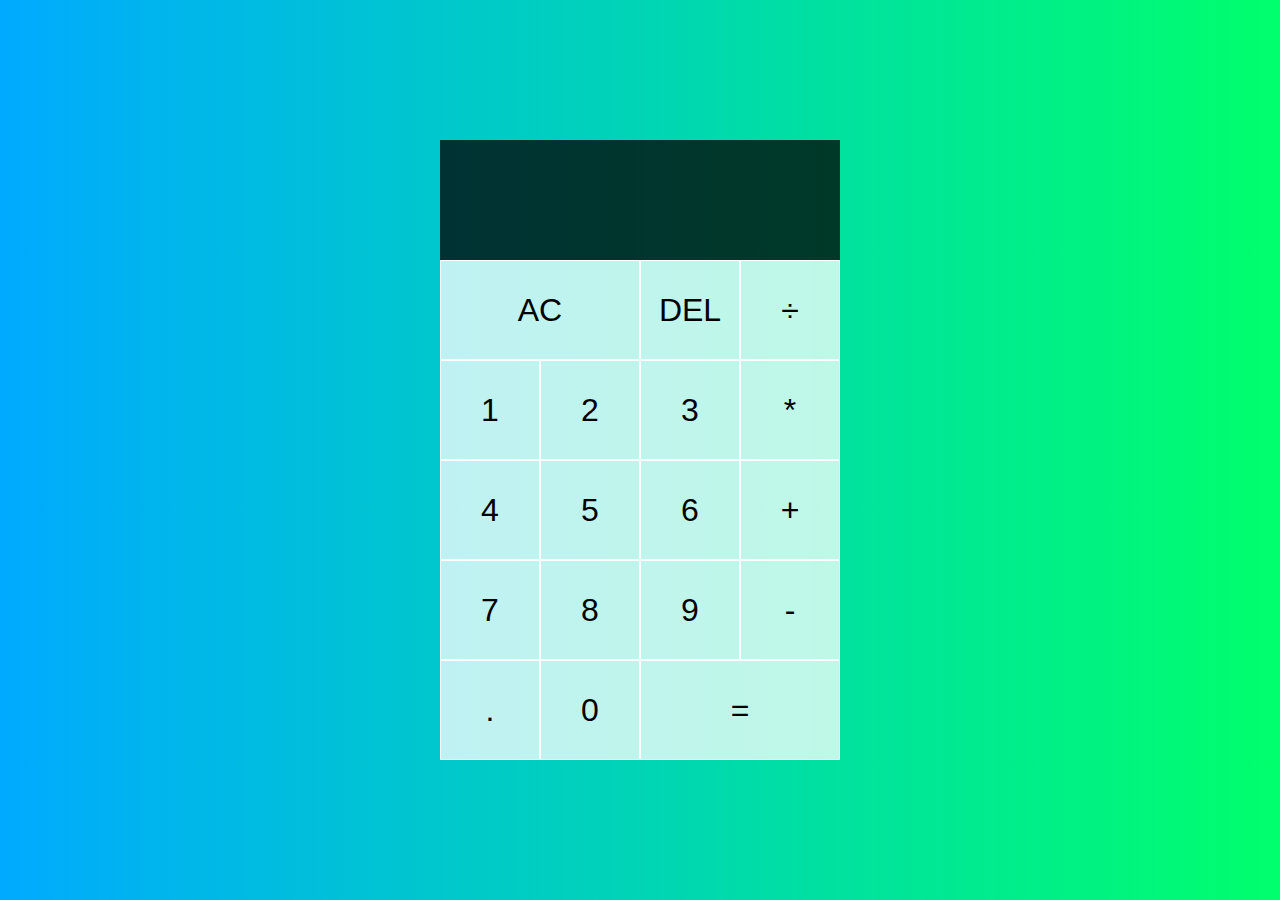
<file: App/index.html>
<!DOCTYPE html>
<html lang="en">
<head>
    <meta charset="UTF-8">
    <meta http-equiv="X-UA-Compatible" content="IE=edge">
    <meta name="viewport" content="width=device-width, initial-scale=1.0">
    <title>Calculator</title>
    <link href = "styles.css" rel="stylesheet">
    <script src = "javascript.js" defer></script>
</head>
<body>
    <div class = "calculator_grid">
        <div class = "output">
            <div data-previous-operand class = "previous-operand"></div>
            <div data-current-operand class = "current-operand"></div>
        </div> 
    <button data-all-clear class = "span-two">AC</button>
    <button data-delete>DEL</button>
    <button data-operation>÷</button> 
    <button data-number>1</button>
    <button data-number>2</button>
    <button data-number>3</button>
    <button data-operation>*</button>
    <button data-number>4</button>
    <button data-number>5</button>
    <button data-number>6</button>
    <button data-operation>+</button>
    <button data-number>7</button>
    <button data-number>8</button>
    <button data-number>9</button>
    <button data-operation>-</button>
    <button data-number>.</button>
    <button data-number>0</button>
    <button data-equals class = "span-two">=</button>
</div>  
</body>
</html>
</file>
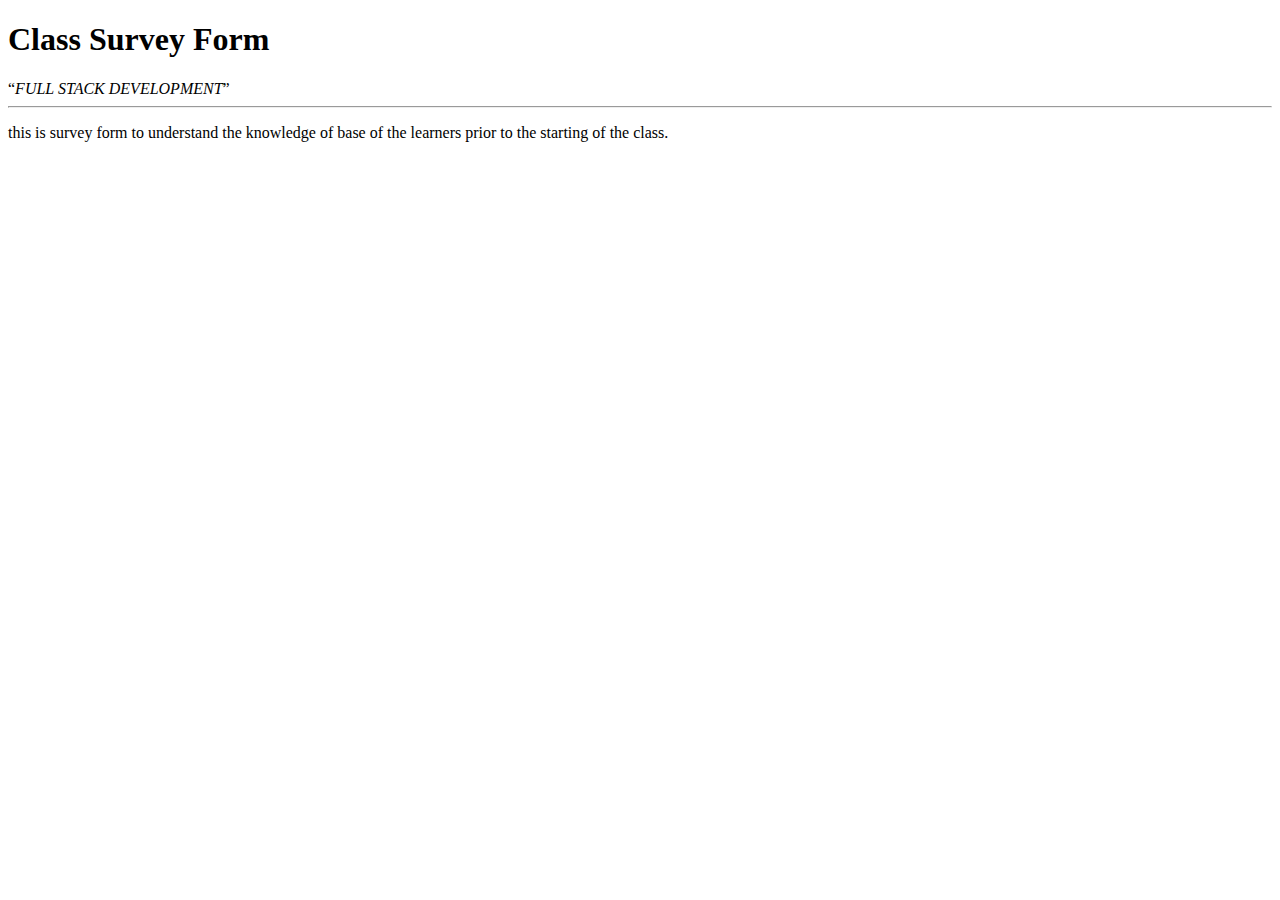
<file: html/index.html>
<!DOCTYPE html>
<html>
    <head>
        <title>
            Survey Form
        </title>
    </head>
    <body>
        <h1>Class Survey Form</h1>
        <div>
            <q><i>FULL STACK DEVELOPMENT</i></q>
        </div>
        <hr>
        <p>this is survey form to understand the knowledge of base of the learners prior to the starting of the class. </p>
        
    </body>

</html>
</file>
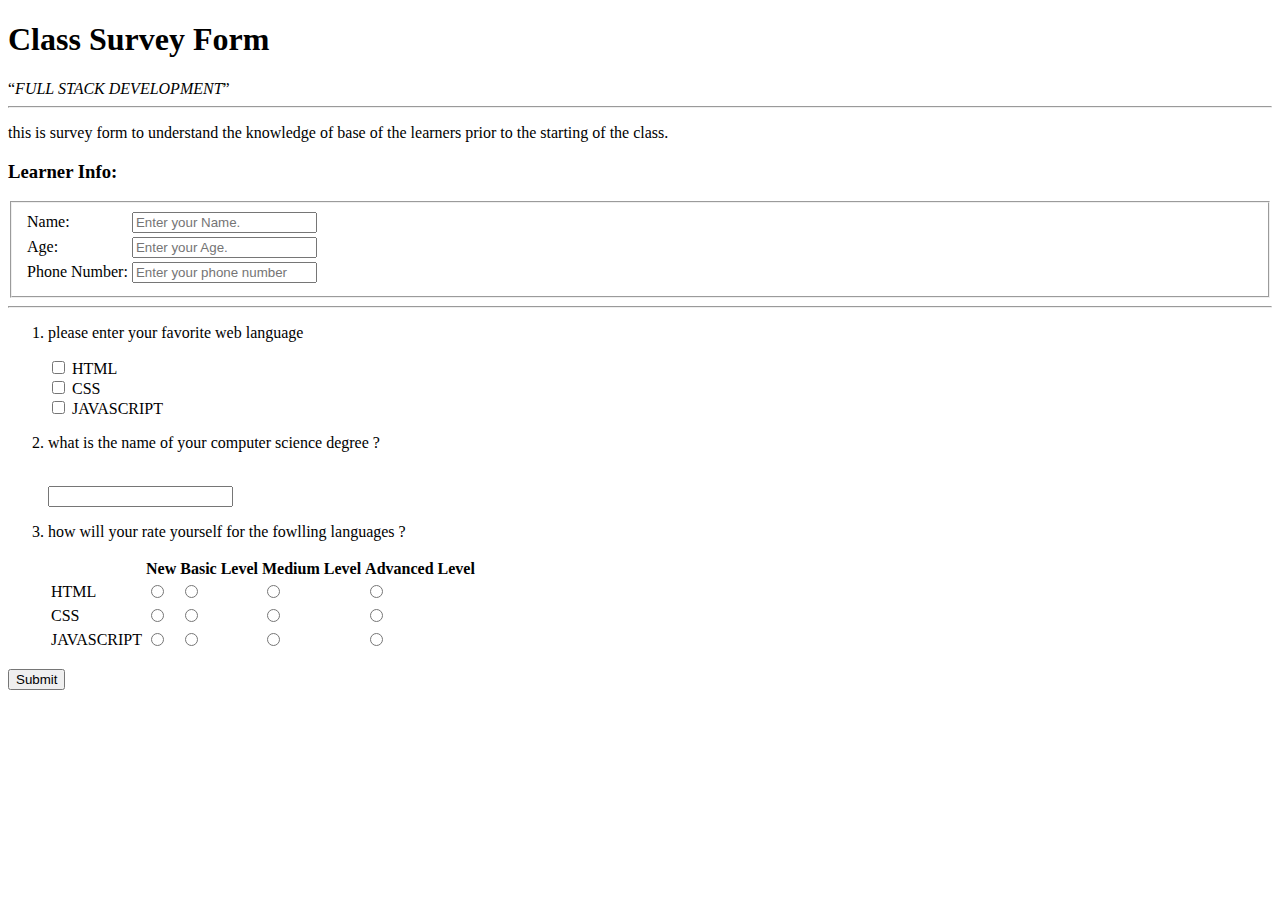
<file: PracticeProblem Library/index.html>
<!DOCTYPE html>
<html>
    <head>
        <title>
            Survey Form
        </title>
    </head>
    <body>
        <h1>Class Survey Form</h1>
        <div>
            <q><i>FULL STACK DEVELOPMENT</i></q>
        </div>
        <hr>
        <p>this is survey form to understand the knowledge 
            of base of the learners prior to the starting 
            of the class. </p>
        <form action="/" method="get">
            <h3>Learner Info:</h3>
            <div>
                <fieldset>
                    <table>
                        <tr>
                            <td>
                                <label for ="fname">
                                    Name:
                                </label>
                            </td>
                            <td>
                                <input type="text" placeholder="Enter your Name.">
                            </td>
                        </tr>
                        <tr>
                            <td>
                                <label for ="age">Age:</label>
                            </td>
                            <td>
                                <input type="number"
                                placeholder="Enter your Age.">
                            </td>
                        </tr>
                        <tr>
                            <td>
                                <laber for = "pno">
                                    Phone Number:
                                </laber>
                            </td>
                            <td>
                                <input type="number" 
                                placeholder="Enter your phone number">
                            </td>
                        </tr>
                    </table>
                </fieldset>
            </div>
            <hr>
            <ol>
                <li>
                    <p>please enter your favorite web language</p>
                    <div>
                        <input type="checkbox" id="html" value="HTML">
                        <label for="html">HTML</label>
                        <br>
                        <input type="checkbox" id="css" value="CSS">
                        <label for="css">CSS</label>
                        <br>
                        <input type="checkbox" id="javascript" value="JAVASCRIPT">
                        <label for="javascript">JAVASCRIPT</label>
                    </div>
                </li>
                <li>
                <p>what is the name of your computer science degree ?</p>
                <br>
                <input type="text" id="college">
                </li>
                <li>
                    <p>how will your rate yourself for the fowlling languages ?</p>
                        <table>
                            <tr>
                                <th></th>
                               <th>New</th>
                               <th>Basic Level</th>
                               <th>Medium Level</th>
                               <th>Advanced Level</th>
                            </tr>
                            <tr>
                                <td>HTML</td>
                                <td><input type="radio" name="new_html" value="new_html"></td>
                                <td><input type="radio" name="basic_html" value="basic_html"></td>
                                <td><input type="radio" name="medium_html"value="medium_html"></td>
                                <td><input type="radio" name="advanced_html" value="advanced-html"></td>
                            </tr>
                            <tr>
                                <td>CSS</td>
                                <td><input type="radio" name="new_css" value="new_css"></td>
                                <td><input type="radio" name="basic_css" value="basic_css"></td>
                                <td><input type="radio" name="medium_css"value="medium_css"></td>
                                <td><input type="radio" name="advanced_css" value="advanced-css"></td>
                            </tr>
                            <tr>
                                <td>JAVASCRIPT</td>
                                <td><input type="radio" name="new_js" value="new_js"></td>
                                <td><input type="radio" name="basic_js" value="basic_js"></td>
                                <td><input type="radio" name="medium_js"value="medium_js"></td>
                                <td><input type="radio" name="advanced_js" value="advanced-js"></td>
                            </tr>
                     </table>
                </li>
            </ol>
            <button type="submit" form="form1" value="SUBMIT">Submit</button>

        </form>
    </body>

</html>
</file>
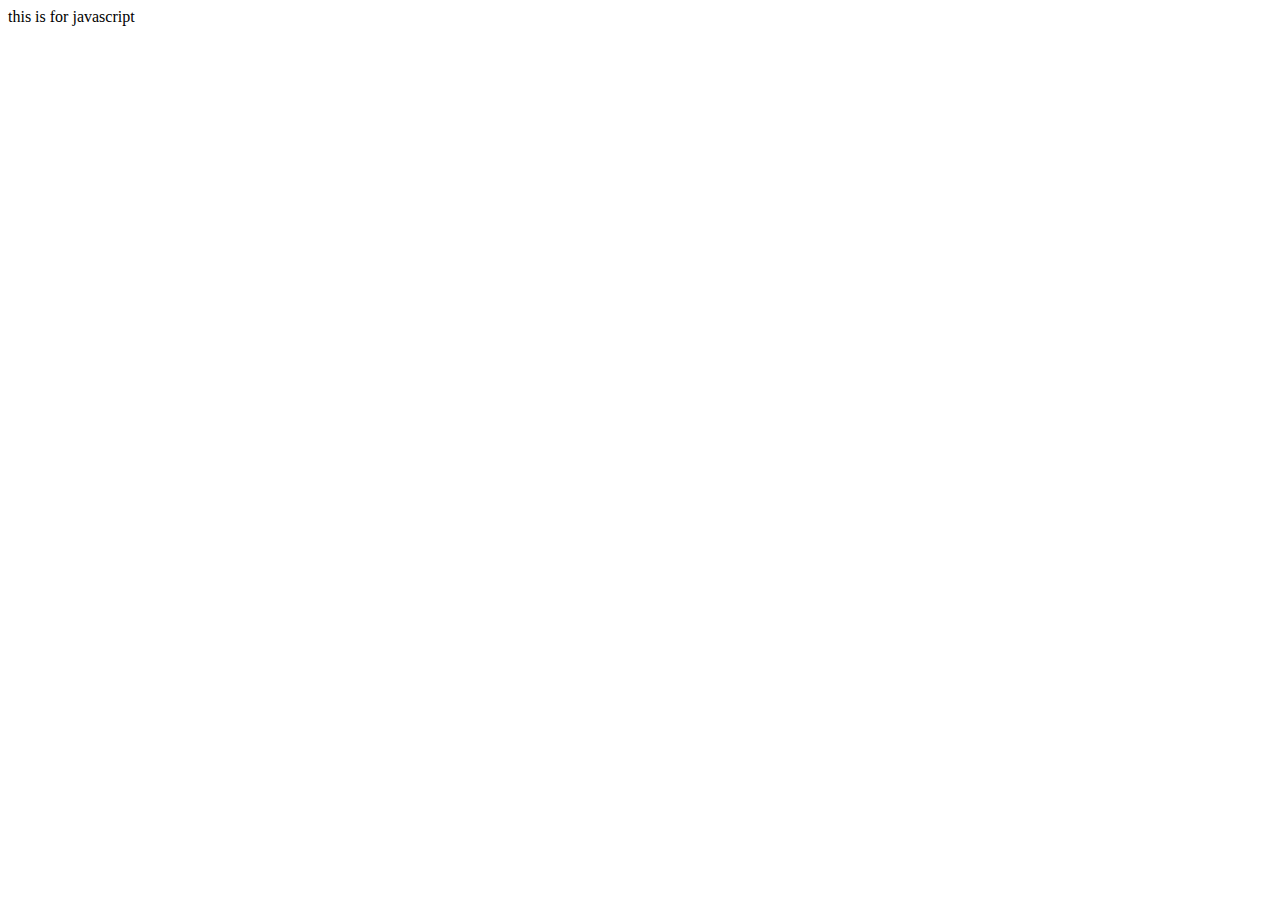
<file: JULY/8-7-22/home.html>
<html>
    <head>
    
         <!--Link js file.-->
         <!--src - Source-->
        <script type="text/javascript" src="node-server.js"></script>
    <!--<script type="text/javascript" src="comparisionoperators.js"></script>-->
    </head>
            
            <body>
                this is for javascript
            </body>
    </html>
</file>
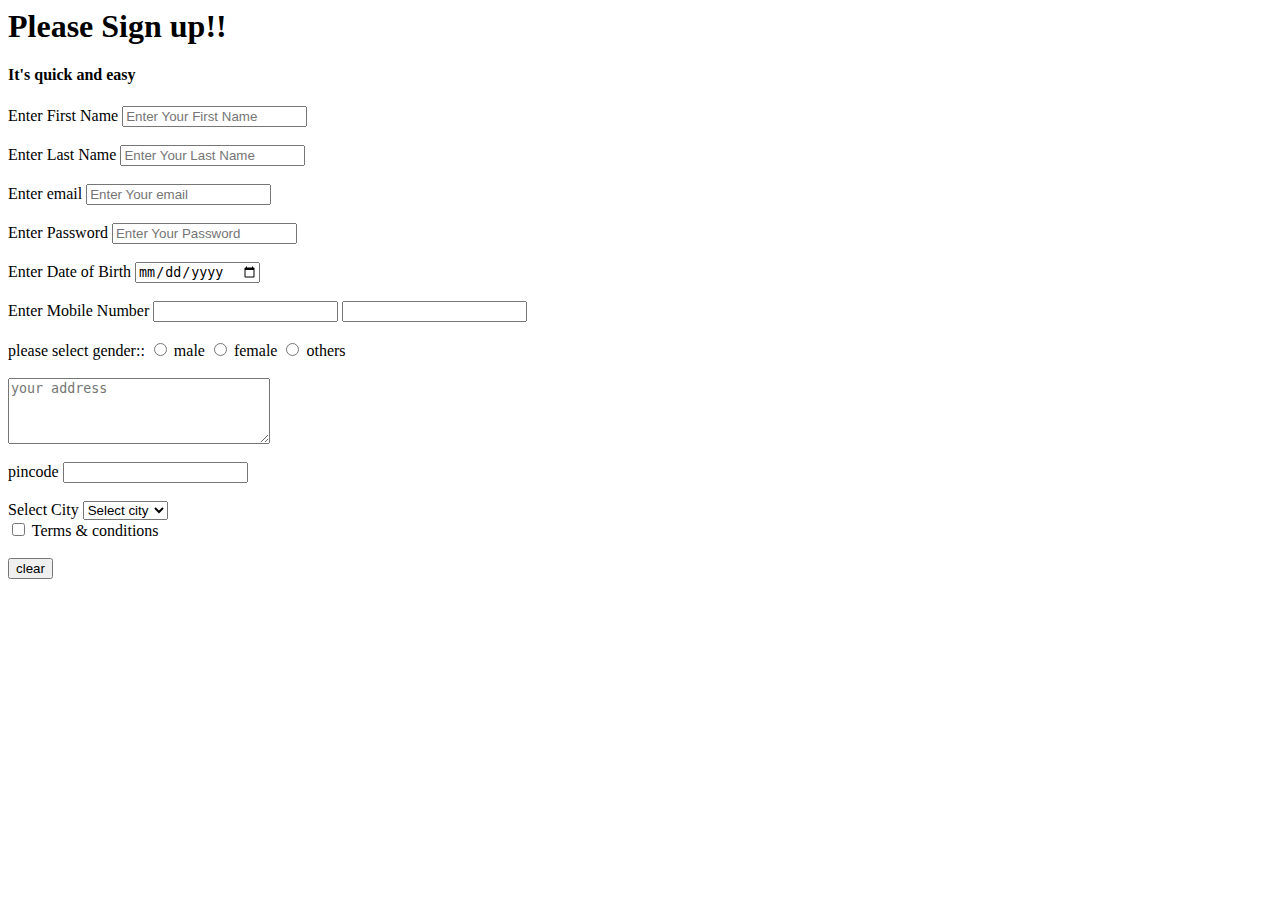
<file: OCTOBER/17-10-22/signup.html>
<!-- Every html file starts with html and end with html tags -->
<html>

<!-- to provide information about application includes external resources(js,css). -->
    <head>
        <title>

        </title>
    </head>

    <!-- Includes your visible part of web page. -->
    <body>
        <!-- h1[Largest], h2, h3, h4, h5, h6[Smallest]-->
        <h1>Please Sign up!!</h1>
        <h4>It's quick and easy</h4>

        <!-- create form and controls inside form. -->
        <!-- A container contains from controls. -->
        <form>

            <!-- self closeing tags -->
            <!-- Attribute =>[name = "value"] -->
            <label for = "fname">Enter First Name</label>
            <input type="text" name="fname" placeholder="Enter Your First Name"/>
            <br><br>
            <label for = "fname">Enter Last Name</label>
            <input type="text" name="fname" placeholder="Enter Your Last Name"/>
            <br />
            <br />
            <label for="email">Enter email</label>
            <input type="email" name = "enter" placeholder="Enter Your email">
            <br><br>
            <label for="password">Enter Password</label>
            <input type="password" name="Password" placeholder="Enter Your Password">
            <br>
            <br/>
            <label for="dob">Enter Date of Birth</label>
            <input type="date" name="dob">
            <br />
            <br/>
            <label for="mobile">Enter Mobile Number</label>
            <input type="text">
            <input type="number" name="mobile" >
            <br />
            <br />
            <label for="gender">please select gender::</label>
            <input type="radio" name="gender">
            <label for="gender">male</label>
            <input type="radio" name="gender">
            <label for="gender">female</label>
            <input type="radio" name="gender">
            <label for="gender">others</label>
            <br><br>
            <!-- textarea:multiline text -->
            <label for="address"></label>
            <textarea name="address" placeholder="your address" id="" cols="30" rows="4"></textarea>
            <br><br>
            <label for="pincode">pincode</label>
            <input type="text" name="pincode">
            <br>
            <br>
            <label for="city">Select City</label>
            <select name="city">
                <option value="-1">Select city</option>
                <option value="0">Vizag</option>
                <option value="1">mumbai</option>
                <option value="2">banglore</option>
                <option value="3">pune</option>
                <option value="4">hyderabad</option>
            </select>
            <br>
            <input type="checkbox" name="terms and conditions">
            <label for="terms and conditons">Terms & conditions</label>
            <br>

            <!-- Buttons -->
            <br />
            <!-- <input type="submit" name="sign up"> -->
            <!-- <input type="button" name="save" value="sign up"> -->
            <button type="reset">clear</button>

        </form>
    </body>
</html>
</file>
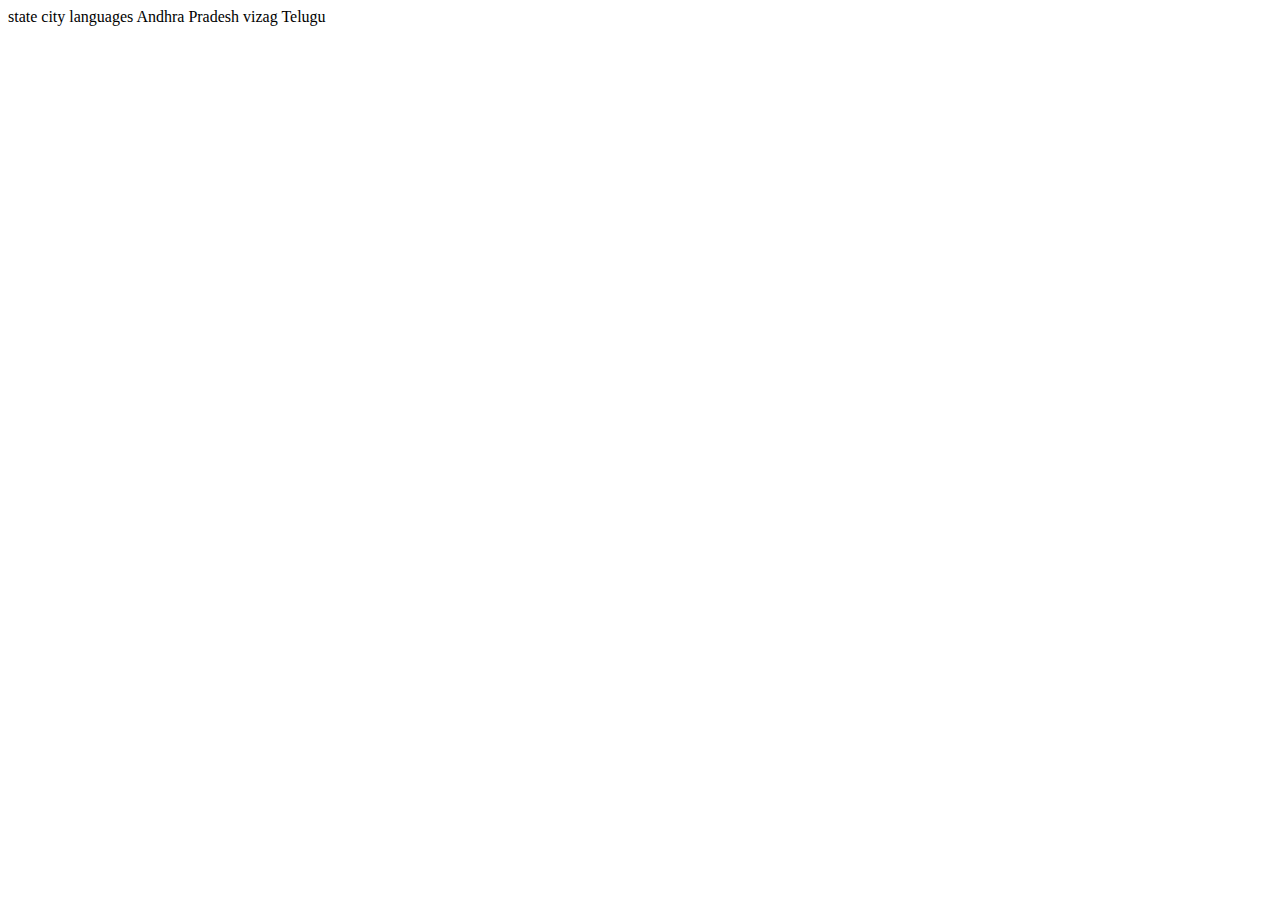
<file: OCTOBER/19-10-22/table.html>
<html>
    <head>

    </head>
    <body>

    <!-- Table:to create table -->
    <!--  -->
    <tb>
        <tr>
            <th>state</th>
            <th>city</th>
            <th>languages</th>

            <td>Andhra Pradesh</td>
            <td>vizag</td>
            <td>Telugu</td>
        </tr>
        <tr>
             
        </tr>
    </tb>
    </body>
</html>
</file>
<file: App/styles.css>
*, *::before , *::after{
    box-sizing: border-box;
    font-family: Gotham Rounded,sans-serif;
    font-weight: normal;
}
body{
    padding:0;
    margin:0;
    background: linear-gradient(to right, #00AAFF, #00ff6C);
}
.calculator_grid{
    display:grid;
    justify-content: center;
    align-content: center;
    min-height: 100vh;
    grid-template-columns: repeat(4,100px);
    grid-template-rows: minmax(120px,auto)repeat(5,100px);
}
.calculator_grid > button {
    cursor: pointer;
    font-size: 2rem;
    border: 1px solid white;
    outline: none;
    background-color: rgba(255, 255, 255, .75);
}
.calculator_grid > button:hover{
    background-color: rgba(255, 255, 255, .9);
}
.span-two{
    grid-column: span 2;
}
.output {
    grid-column: 1 / -1;
    background-color: rgba(0,0,0,.75);
    display: flex;  
    align-items: flex-end;
    justify-content: space-around;
    flex-direction: column;
    padding: 10px;
    word-wrap: break-word;
    word-break: break-all;
}
.output .previous-operand {
    color:rgba(255, 255, 255, .75);
    font-size: 1.5rem;
}
.output .current-operand {
    color: white;
    font-size: 2.5rem;
}
</file>
